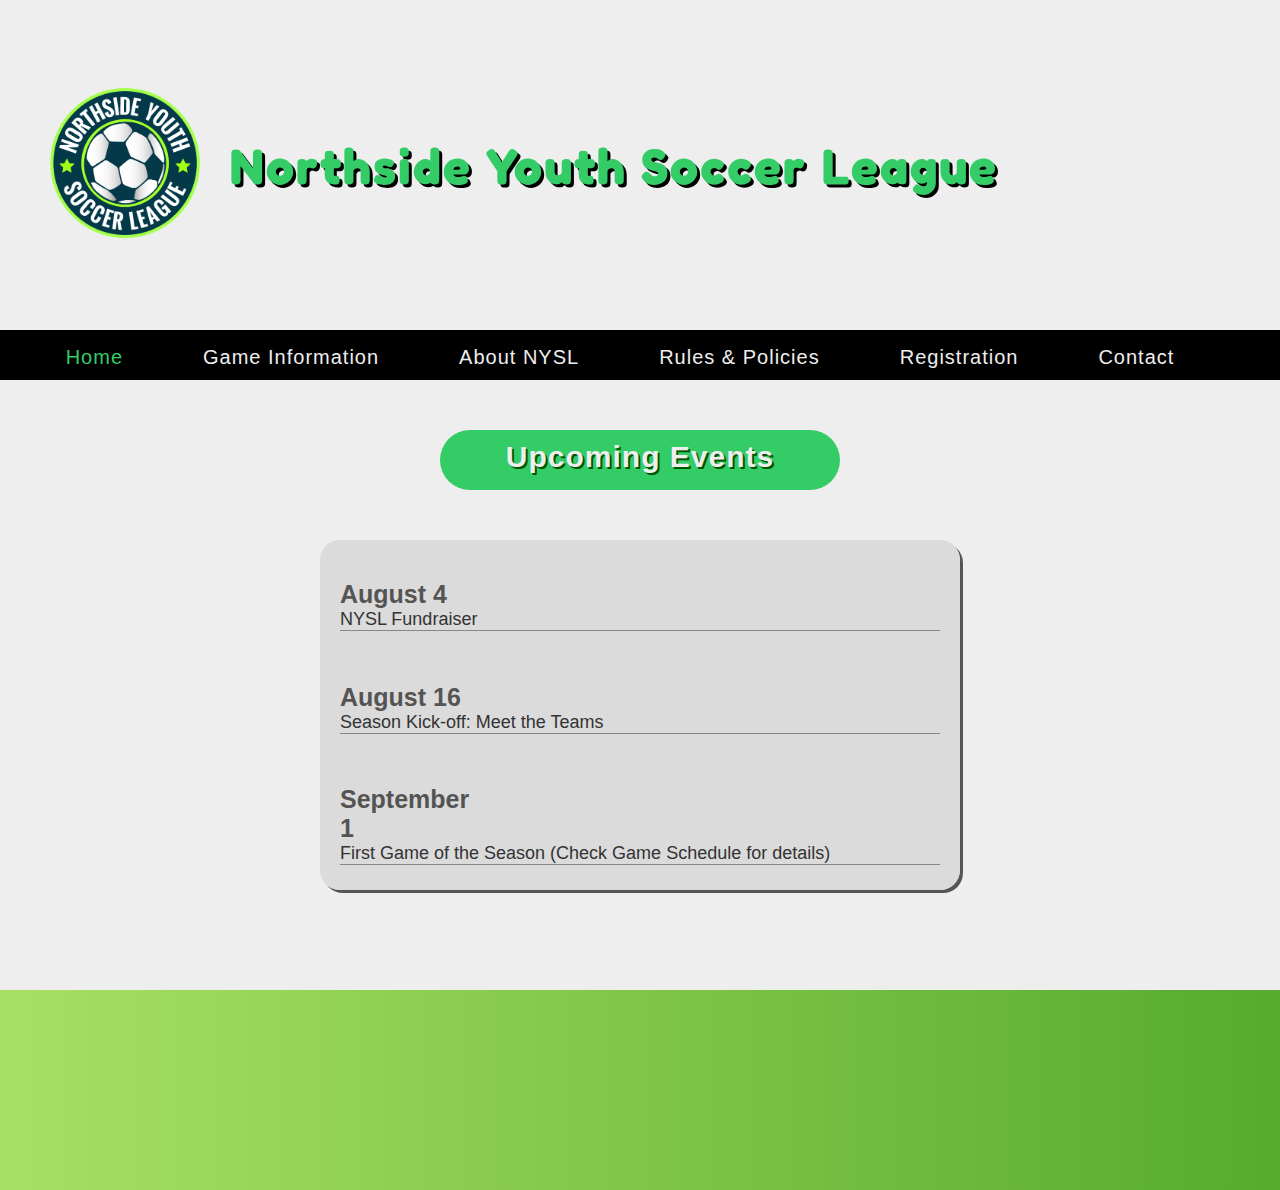
<file: html/index.html>
<!DOCTYPE html>
<html lang="en">

<head>
  <meta charset="utf-8">
  <title>Home - NYSL</title>
  <link href="https://fonts.googleapis.com/css?family=Fredoka+One" rel="stylesheet">
  <link rel="stylesheet" href="../css/nysl_3.css">
  <link rel="shortcut icon" href="../logos/favicon.ico" type="image/vnd.microsoft.icon">

</head>

<body>
  <header>
    <div class="logo">
      <img src="../logos/nysl_logo.png" alt="NYSL Logo">
    </div>
    <div class="main-title">
      <h1>Northside Youth Soccer League</h1>
    </div>
  </header>
  <div class="nav">
    <ul>
      <li><a href="#" class="current-page">Home</a></li>
      <li><a href="game_info.html" class="list">Game Information</a></li>
      <li><a href="about.html" class="list">About NYSL</a></li>
      <li><a href="rules.html" class="list">Rules &amp; Policies</a></li>
      <li><a href="registration.html" class="list">Registration</a></li>
      <li><a href="contact.html" class="list">Contact</a></li>

    </ul>
  </div>
  <div class="main">
    <div class="background"></div>
    <div class="h2label"><h2>Upcoming Events</h2></div>
    <div class="events">
      <section>
        <h4 class="aug4">August 4</h4>
        <p>NYSL Fundraiser</p>
      </section>
      <section>
        <h4>August 16</h4>
        <p>Season Kick-off: Meet the Teams</p>
      </section>
      <section>
        <h4>September 1</h4>
        <p>First Game of the Season (Check Game Schedule for details)</p>
      </section>
    </div>

  </div>
  <footer></footer>
</body>

</html>
</file>
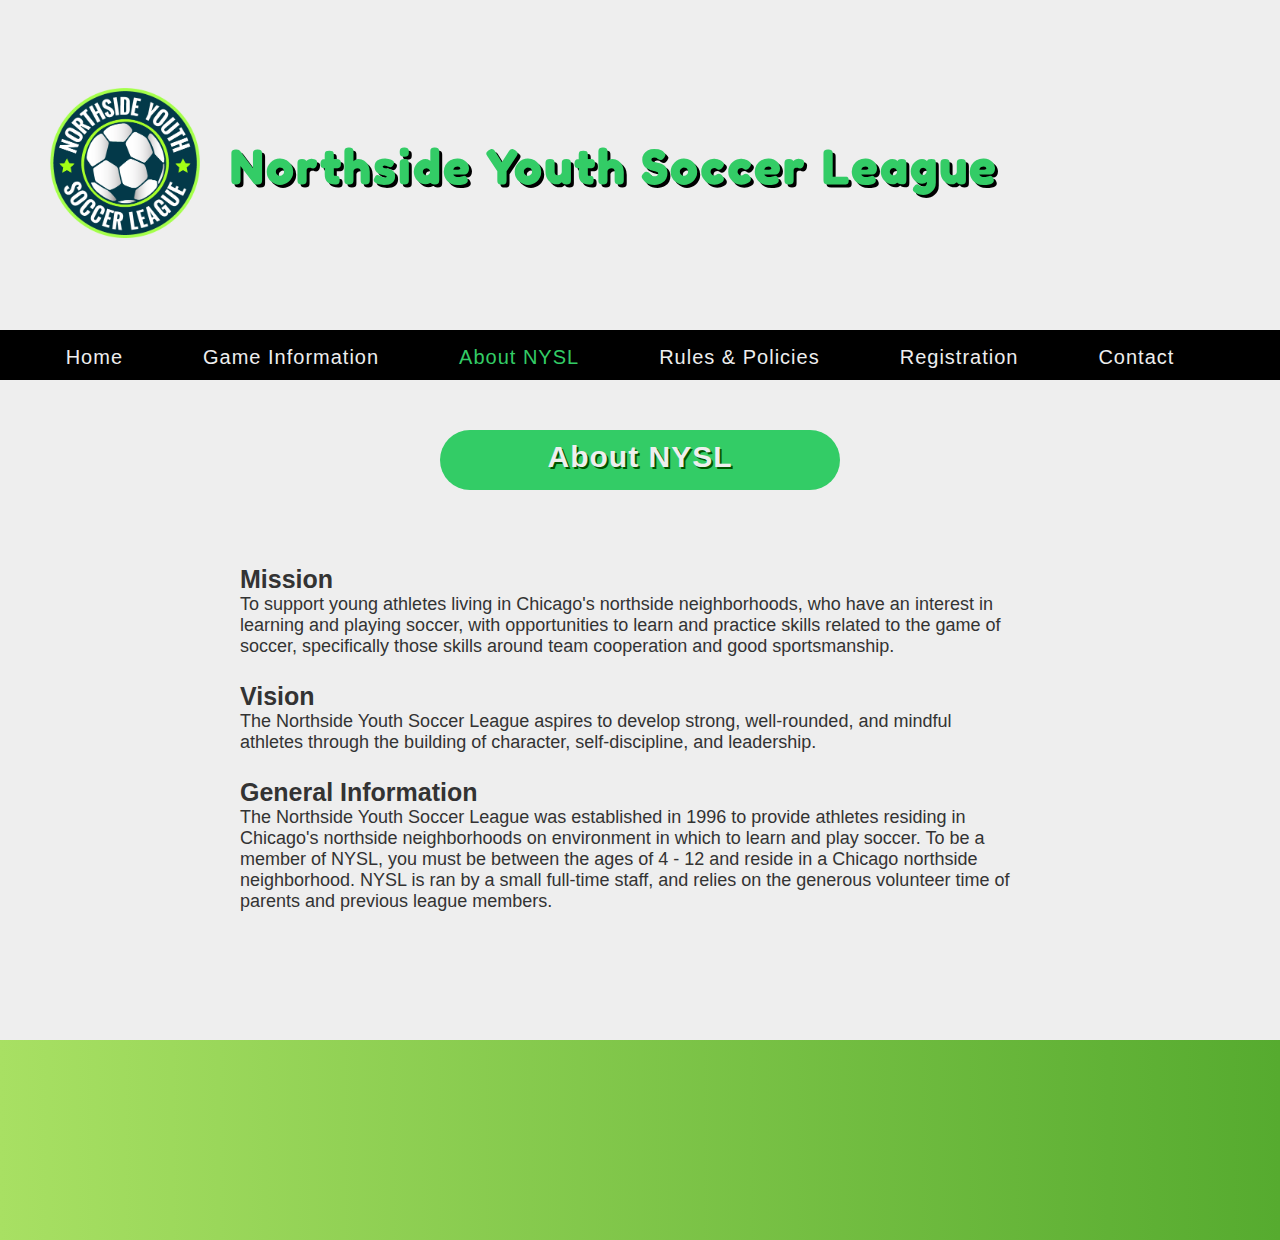
<file: html/about.html>
<!DOCTYPE html>
<html lang="en">
  <head>
    <meta charset="utf-8">
    <title>About NYSL</title>
    <link href="https://fonts.googleapis.com/css?family=Fredoka+One" rel="stylesheet">
    <link rel="stylesheet" href="../css/nysl_3.css">
    <link rel="shortcut icon" href="../logos/favicon.ico" type="image/vnd.microsoft.icon">
  </head>
  <body>
    <header>
      <div class="logo">
        <a href="index.html"><img src="../logos/nysl_logo.png" alt="NYSL Logo"></a>
      </div>
      <div class="main-title">
        <h1>Northside Youth Soccer League</h1>
      </div>
    </header>
    <div class="nav">
      <ul>
        <li><a href="index.html" class="list">Home</a></li>
        <li><a href="game_info.html" class="list">Game Information</a></li>
        <li><a href="#" class="current-page">About NYSL</a></li>
        <li><a href="rules.html" class="list">Rules &amp; Policies</a></li>
        <li><a href="registration.html" class="list">Registration</a></li>
        <li><a href="contact.html" class="list">Contact</a></li>
      </ul>
    </div>
    <div class="main">
      <div class="h2label"><h2>About NYSL</h2></div>
    <div class="mission">

      <h3>Mission</h3>
      <p>To support young athletes living in Chicago's northside neighborhoods, who have an interest in <br>
        learning and playing soccer, with opportunities to learn and practice skills related to the game of <br>
        soccer, specifically those skills around team cooperation and good sportsmanship.</p>

      <h3>Vision</h3>
        <p>The Northside Youth Soccer League aspires to develop strong, well-rounded, and mindful<br>
        athletes through the building of character, self-discipline, and leadership.</p>
      <h3>General Information</h3>
        <p>The Northside Youth Soccer League was established in 1996 to provide athletes residing in <br>
        Chicago's northside neighborhoods on environment in which to learn and play soccer. To be a <br>
        member of NYSL, you must be between the ages of 4 - 12 and reside in a Chicago northside <br>
        neighborhood. NYSL is ran by a small full-time staff, and relies on the generous volunteer time of <br>
        parents and previous league members.</p>
    </div>
  </div>
  <footer></footer>
  </body>
</html>
</file>
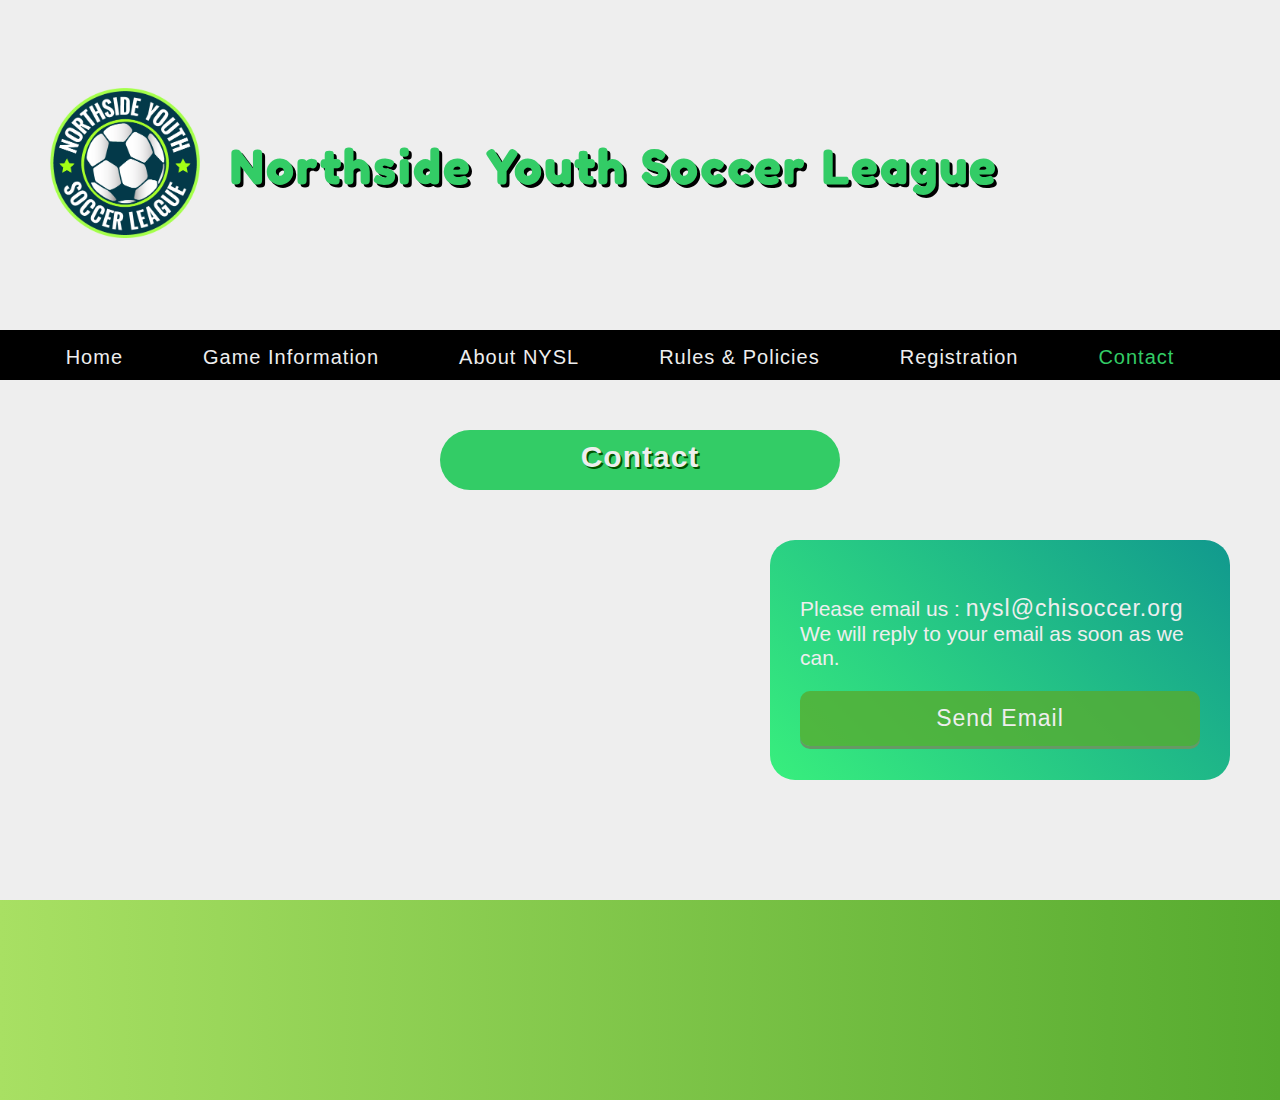
<file: html/contact.html>
<!DOCTYPE html>
<html lang="en">

<head>
  <meta charset="utf-8">
  <title>Contact - copy</title>
  <link href="https://fonts.googleapis.com/css?family=Fredoka+One" rel="stylesheet">
  <link rel="stylesheet" href="../css/nysl_3.css">
  <link rel="shortcut icon" href="../logos/favicon.ico" type="image/vnd.microsoft.icon">
</head>

<body>
  <header>
    <div class="logo">
      <a href="index.html"><img src="../logos/nysl_logo.png" alt="NYSL Logo"></a>
    </div>
    <div class="main-title">
      <h1>Northside Youth Soccer League</h1>
    </div>
  </header>
  <div class="nav">
    <ul>
      <li><a href="index.html" class="list">Home</a></li>
      <li><a href="game_info.html" class="list">Game Information</a></li>
      <li><a href="about.html" class="list">About NYSL</a></li>
      <li><a href="rules.html" class="list">Rules &amp; Policies</a></li>
      <li><a href="registration.html" class="list">Registration</a></li>
      <li><a href="#" class="current-page">Contact</a></li>
    </ul>
  </div>

  <div class="main">
    <div class="mail">
    </div>
    <div class="h2label"><h2>Contact</h2></div>
    <div class="contact">
      <p>Please email us &#58;&nbsp;<a href="mailto:nysl@chisoccer.org">nysl@chisoccer.org</a><br>
      We will reply to your email as soon as we can.</p>
      <div class="send-button"><a href="mailto:nysl@chisoccer.org">Send Email</a></div>
    </div>
  </div>
  <footer></footer>
</body>

</html>
</file>
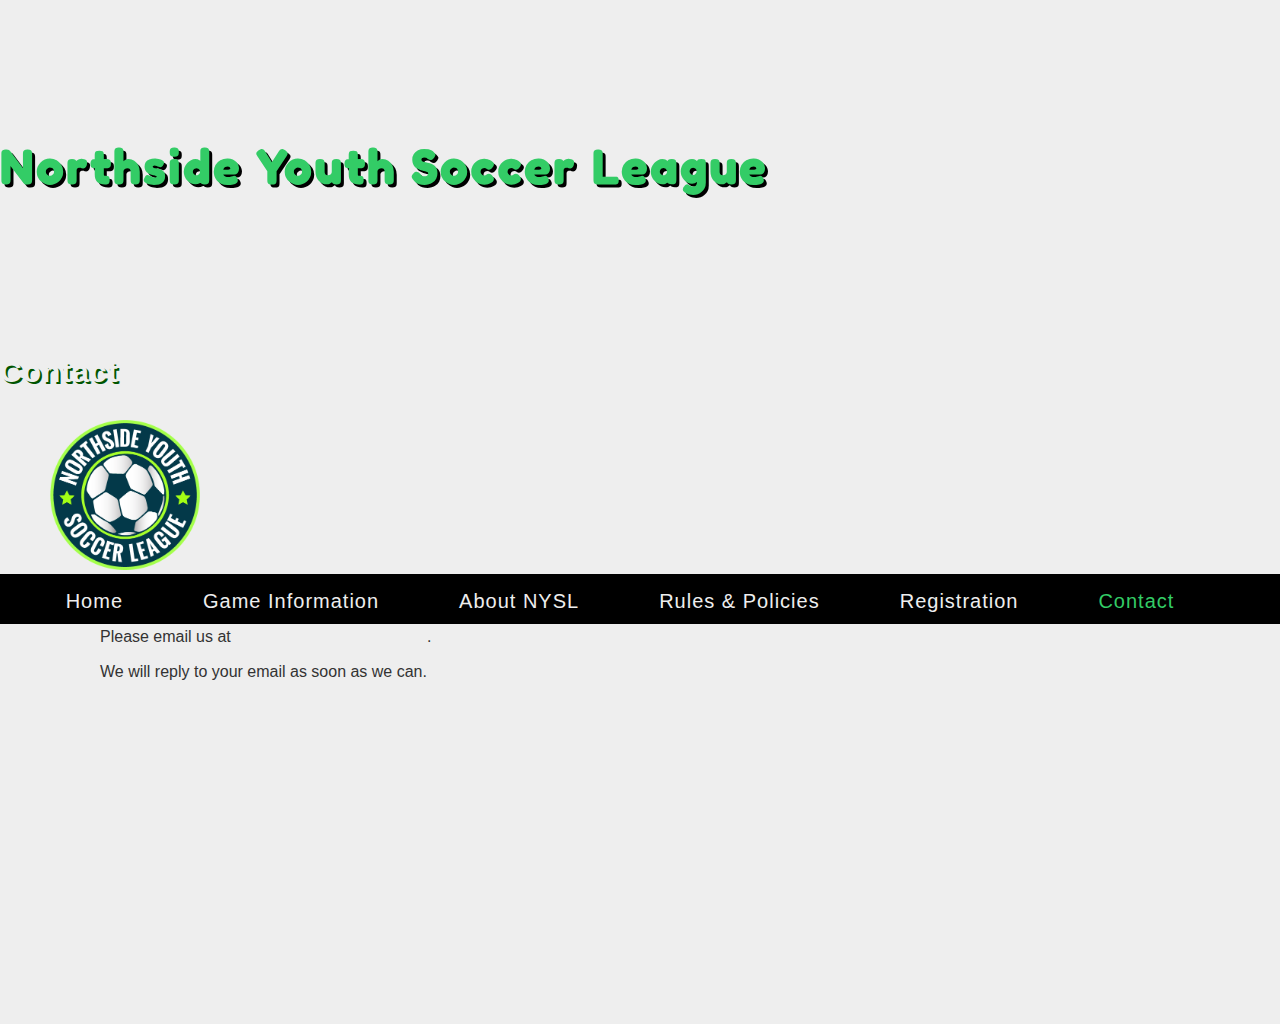
<file: html/contact2.html>
<!DOCTYPE html>
<html lang="en">
  <head>
    <meta charset="utf-8">
    <title>Contact - NYSL</title>
    <link href="https://fonts.googleapis.com/css?family=Fredoka+One" rel="stylesheet">
    <link rel="stylesheet" href="../css/nysl_3.css">
  </head>
  <body>
    <header>
      <h1>Northside Youth Soccer League</h1>
    </header>
    <h2>Contact</h2>
    <div class="logo">
      <img src="../logos/nysl_logo.png" alt="NYSL Logo">
    </div>
      <div class="nav">
        <ul>
          <li><a href="index.html" class="list">Home</a></li>
          <li><a href="rules.html" class="list">Game Information</a></li>
          <li><a href="about.html" class="list">About NYSL</a></li>
          <li><a href="rules.html" class="list">Rules &amp; Policies</a></li>
          <li><a href="registration.html" class="list">Registration</a></li>
          <li><a href="#"class="current-page" >Contact</a></li>

        </ul>
      </div>
    <div class="container">
      <p>Please email us at <a href="mailto:nysl@chisoccer.org">nysl@chisoccer.org</a>.</p>
      <p>We will reply to your email as soon as we can.</p>
    </div>
  </body>
</html>
</file>
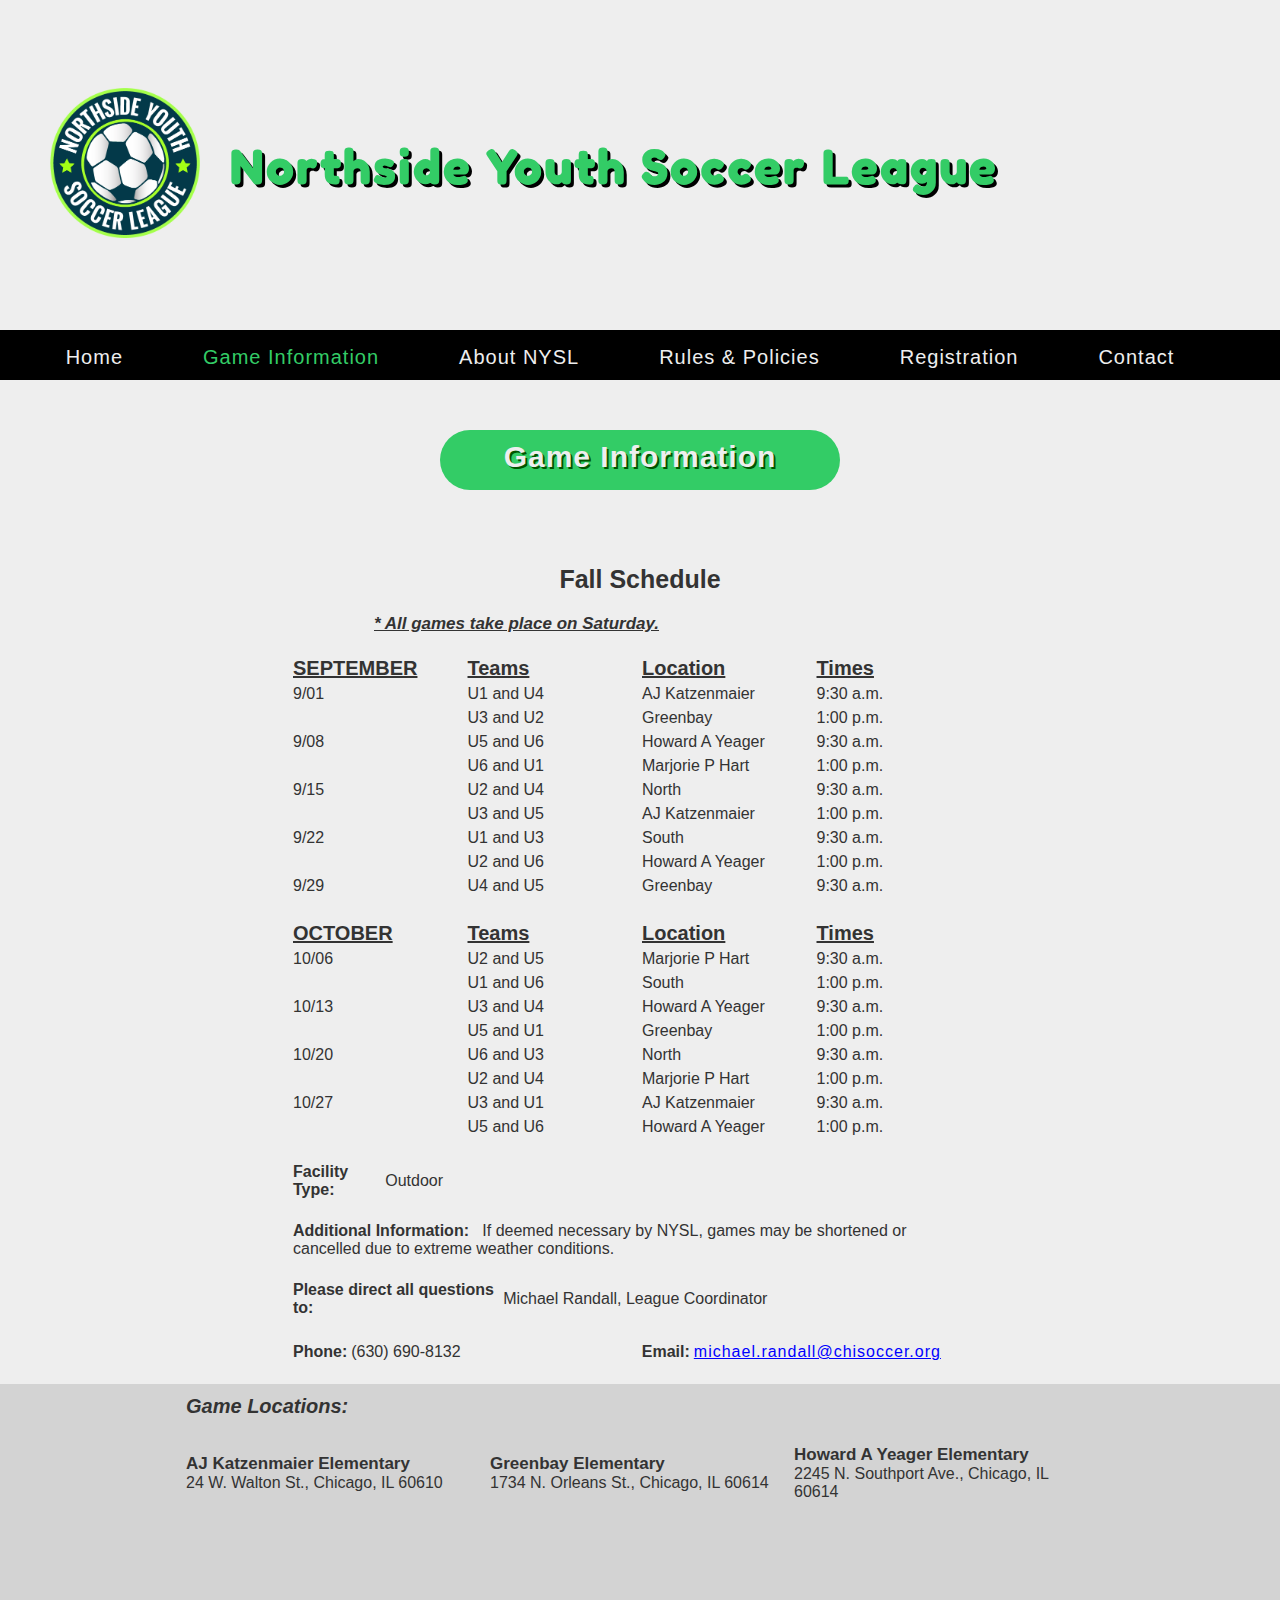
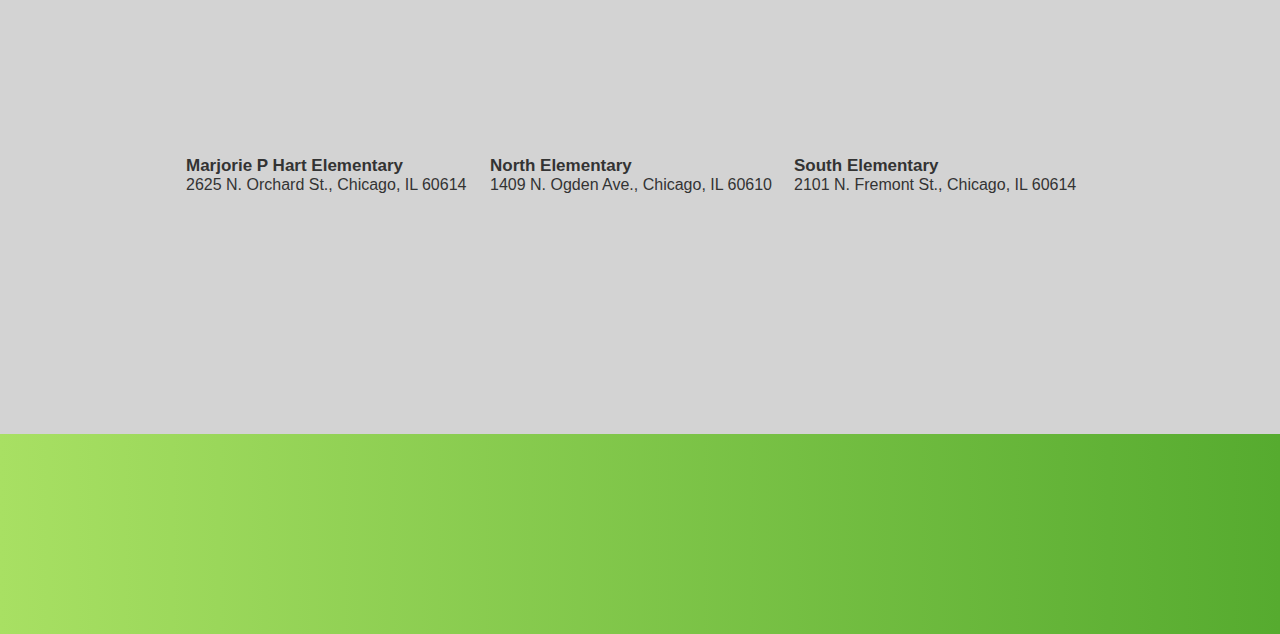
<file: html/game_info.html>
<!DOCTYPE html>
<html lang="en">

<head>
  <meta charset="utf-8">
  <title>Game Information</title>
  <link href="https://fonts.googleapis.com/css?family=Fredoka+One" rel="stylesheet">
  <link rel="stylesheet" href="../css/nysl_3.css">
  <link rel="shortcut icon" href="../logos/favicon.ico" type="image/vnd.microsoft.icon">

</head>

<body>
  <header>
    <div class="logo">
      <a href="index.html"><img src="../logos/nysl_logo.png" alt="NYSL Logo"></a>
    </div>
    <div class="main-title">
      <h1>Northside Youth Soccer League</h1>
    </div>
  </header>
  <div class="nav">
    <ul>
      <li><a href="index.html" class="list">Home</a></li>
      <li><a href="#" class="current-page">Game Information</a></li>
      <li><a href="about.html" class="list">About NYSL</a></li>
      <li><a href="rules.html" class="list">Rules &amp; Policies</a></li>
      <li><a href="registration.html" class="list">Registration</a></li>
      <li><a href="contact.html" class="list">Contact</a></li>

    </ul>
  </div>
  <div class="main">
  <div class="h2label"><h2>Game Information</h2></div>
  <div class="info-container">
    <div class="info title">
      <h3 class="rule1">Fall Schedule</h3>
      <h6>&#42; All games take place on Saturday.</h6>
    </div>
    <table class="dates sep">
      <tr>
        <th>SEPTEMBER</th>
        <th>Teams</th>
        <th>Location</th>
        <th>Times</th>
      </tr>
      <tr>
        <td>9&#47;01</td>
        <td>U1 and U4</td>
        <td>AJ Katzenmaier</td>
        <td>9&#58;30 a.m.</td>
      </tr>
      <tr>
        <td></td>
        <td>U3 and U2</td>
        <td>Greenbay</td>
        <td>1&#58;00 p.m.</td>
      </tr>
      <tr>
        <td>9&#47;08</td>
        <td>U5 and U6</td>
        <td>Howard A Yeager</td>
        <td>9&#58;30 a.m.</td>
      </tr>
      <tr>
        <td></td>
        <td>U6 and U1</td>
        <td>Marjorie P Hart</td>
        <td>1&#58;00 p.m.</td>
      </tr>
      <tr>
        <td>9&#47;15</td>
        <td>U2 and U4</td>
        <td>North</td>
        <td>9&#58;30 a.m.</td>
      </tr>
      <tr>
        <td></td>
        <td>U3 and U5</td>
        <td>AJ Katzenmaier</td>
        <td>1&#58;00 p.m.</td>
      </tr>
      <tr>
        <td>9&#47;22</td>
        <td>U1 and U3</td>
        <td>South</td>
        <td>9&#58;30 a.m.</td>
      </tr>
      <tr>
        <td></td>
        <td>U2 and U6</td>
        <td>Howard A Yeager</td>
        <td>1&#58;00 p.m.</td>
      </tr>
      <tr>
        <td>9&#47;29</td>
        <td>U4 and U5</td>
        <td>Greenbay</td>
        <td>9&#58;30 a.m.</td>
      </tr>
    </table>
    <table class="dates oct">
      <tr>
        <th>OCTOBER</th>
        <th>Teams</th>
        <th>Location</th>
        <th>Times</th>
      </tr>
      <tr>
        <td>10&#47;06</td>
        <td>U2 and U5</td>
        <td>Marjorie P Hart</td>
        <td>9&#58;30 a.m.</td>
      </tr>
      <tr>
        <td></td>
        <td>U1 and U6</td>
        <td>South</td>
        <td>1&#58;00 p.m.</td>
      </tr>
      <tr>
        <td>10&#47;13</td>
        <td>U3 and U4</td>
        <td>Howard A Yeager</td>
        <td>9&#58;30 a.m.</td>
      </tr>
      <tr>
        <td></td>
        <td>U5 and U1</td>
        <td>Greenbay</td>
        <td>1&#58;00 p.m.</td>
      </tr>
      <tr>
        <td>10&#47;20</td>
        <td>U6 and U3</td>
        <td>North</td>
        <td>9&#58;30 a.m.</td>
      </tr>
      <tr>
        <td></td>
        <td>U2 and U4</td>
        <td>Marjorie P Hart</td>
        <td>1&#58;00 p.m.</td>
      </tr>
      <tr>
        <td>10&#47;27</td>
        <td>U3 and U1</td>
        <td>AJ Katzenmaier</td>
        <td>9&#58;30 a.m.</td>
      </tr>
      <tr>
        <td></td>
        <td>U5 and U6</td>
        <td>Howard A Yeager</td>
        <td>1&#58;00 p.m.</td>
      </tr>
    </table>
    <table class="facility sub">
      <tr>
        <th>Facility Type&#58;</th>
        <td>Outdoor</td>
      </tr>
    </table>
    <p class="additional sub"><span class="strong">Additional Information&#58;</span> &nbsp; If deemed necessary by NYSL, games may be shortened or<br>
     cancelled due to extreme weather conditions.</p>
    <table class="person sub">
      <tr>
        <th>Please direct all questions to&#58;</th>
        <td>Michael Randall, League Coordinator</td>
      </tr>
    </table>
    <table class="numbers sub">
      <tr>
        <th>Phone&#58;</th>
        <td>&#40;630&#41; 690&#45;8132</td>
        <th>Email&#58;</th>
        <td><a href="mailto:michael.randall@chisoccer.org">michael.randall@chisoccer.org</a></td>
      </tr>
    </table>
    <table class="locations sub">
      <tr>
        <th>Game Locations&#58;</th>
        <th></th>
        <th></th>
      </tr>
      <tr>
        <td><h4 class="questions">AJ Katzenmaier Elementary</h4>24 W. Walton St., Chicago, IL 60610<br>
        <iframe class="map" src="https://www.google.com/maps/embed?pb=!1m18!1m12!1m3!1d2969.65424611099!2d-87.63123908473152!3d41.90029237922035!2m3!1f0!2f0!3f0!3m2!1i1024!2i768!4f13.1!3m3!1m2!1s0x880fd34e07f6bac3%3A0x68a82e5d59952c86!2s24+W+Walton+St%2C+Chicago%2C+IL+60610%2C+USA!5e0!3m2!1sen!2snl!4v1551171191753" width="600" height="450" frameborder="0" style="border:0" allowfullscreen></iframe></td>
        <td><h4 class="questions">Greenbay Elementary</h4>1734 N. Orleans St., Chicago, IL 60614<br>
        <iframe class="map" src="https://www.google.com/maps/embed?pb=!1m18!1m12!1m3!1d1231.1382873205368!2d-87.63832828541639!3d41.9136571570865!2m3!1f0!2f0!3f0!3m2!1i1024!2i768!4f13.1!3m3!1m2!1s0x880fd34073f306a3%3A0x9e1726bbf8f23f0e!2s1734+N+Orleans+St%2C+Chicago%2C+IL+60614%2C+USA!5e0!3m2!1sen!2snl!4v1551172139922" width="600" height="450" frameborder="0" style="border:0" allowfullscreen></iframe>
        </td>
        <td><h4 class="questions">Howard A Yeager Elementary</h4>2245 N. Southport Ave., Chicago, IL 60614<br>
        <iframe class="map" src="https://www.google.com/maps/embed?pb=!1m18!1m12!1m3!1d2968.585683085615!2d-87.66511458473073!3d41.923264579218724!2m3!1f0!2f0!3f0!3m2!1i1024!2i768!4f13.1!3m3!1m2!1s0x880fd2e37f9b8d2d%3A0x62ad8b907dd755d6!2s2245+N+Southport+Ave%2C+Chicago%2C+IL+60614%2C+USA!5e0!3m2!1sen!2snl!4v1551172023367" width="600" height="450" frameborder="0" style="border:0" allowfullscreen></iframe></td>

      </tr>
      <tr>
        <td><h4 class="questions">Marjorie P Hart Elementary</h4>2625 N. Orchard St., Chicago, IL 60614<br>
          <iframe class="map" src="https://www.google.com/maps/embed?pb=!1m18!1m12!1m3!1d2013.3961349705853!2d-87.64862834915364!3d41.929671412774056!2m3!1f0!2f0!3f0!3m2!1i1024!2i768!4f13.1!3m3!1m2!1s0x880fd30f2630e551%3A0x3e719e44a5cef714!2s2625+N+Orchard+St%2C+Chicago%2C+IL+60614%2C+USA!5e0!3m2!1sen!2snl!4v1551172225310" width="600" height="450" frameborder="0" style="border:0" allowfullscreen></iframe>
        </td>
        <td><h4 class="questions">North Elementary</h4>1409 N. Ogden Ave., Chicago, IL 60610<br>
        <iframe class="map" src="https://www.google.com/maps/embed?pb=!1m18!1m12!1m3!1d2969.336488231587!2d-87.64835588473127!3d41.90712467921987!2m3!1f0!2f0!3f0!3m2!1i1024!2i768!4f13.1!3m3!1m2!1s0x880fd33af13a8945%3A0xb6ad1ec2b6f379ba!2s1409+N+Ogden+Ave%2C+Chicago%2C+IL+60610%2C+USA!5e0!3m2!1sen!2snl!4v1551172402185" width="600" height="450" frameborder="0" style="border:0" allowfullscreen></iframe></td>

        <td><h4 class="questions">South Elementary</h4>2101 N. Fremont St., Chicago, IL 60614<br>
        <iframe class="map" src="https://www.google.com/maps/embed?pb=!1m18!1m12!1m3!1d2968.7479505250662!2d-87.65355538473086!3d41.91977677921892!2m3!1f0!2f0!3f0!3m2!1i1024!2i768!4f13.1!3m3!1m2!1s0x880fd3196fb41dc7%3A0x970be7f7d6336df5!2s2101+N+Fremont+St%2C+Chicago%2C+IL+60614%2C+USA!5e0!3m2!1sen!2snl!4v1551172449434" width="600" height="450" frameborder="0" style="border:0" allowfullscreen></iframe>
        </td>
      </tr>
    </table>


  </div>
</div>
<footer></footer>
</html>
</file>
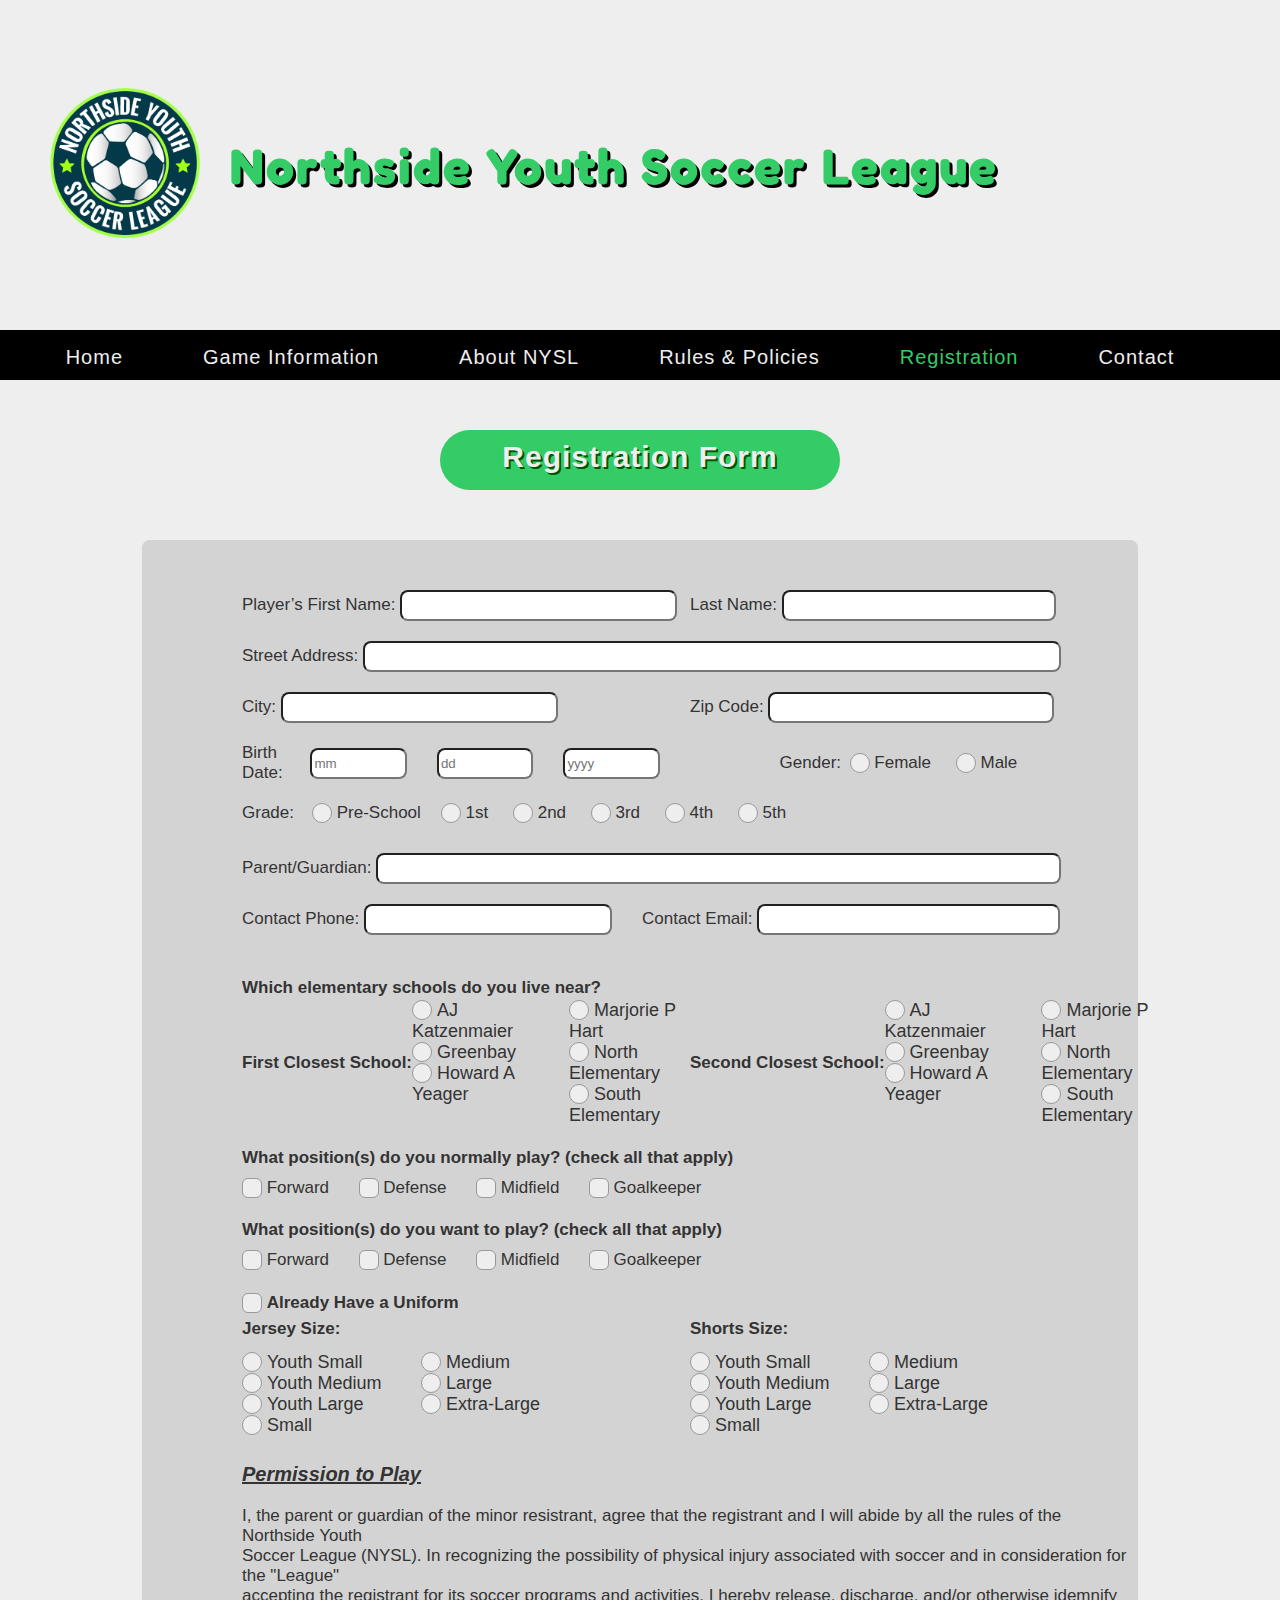
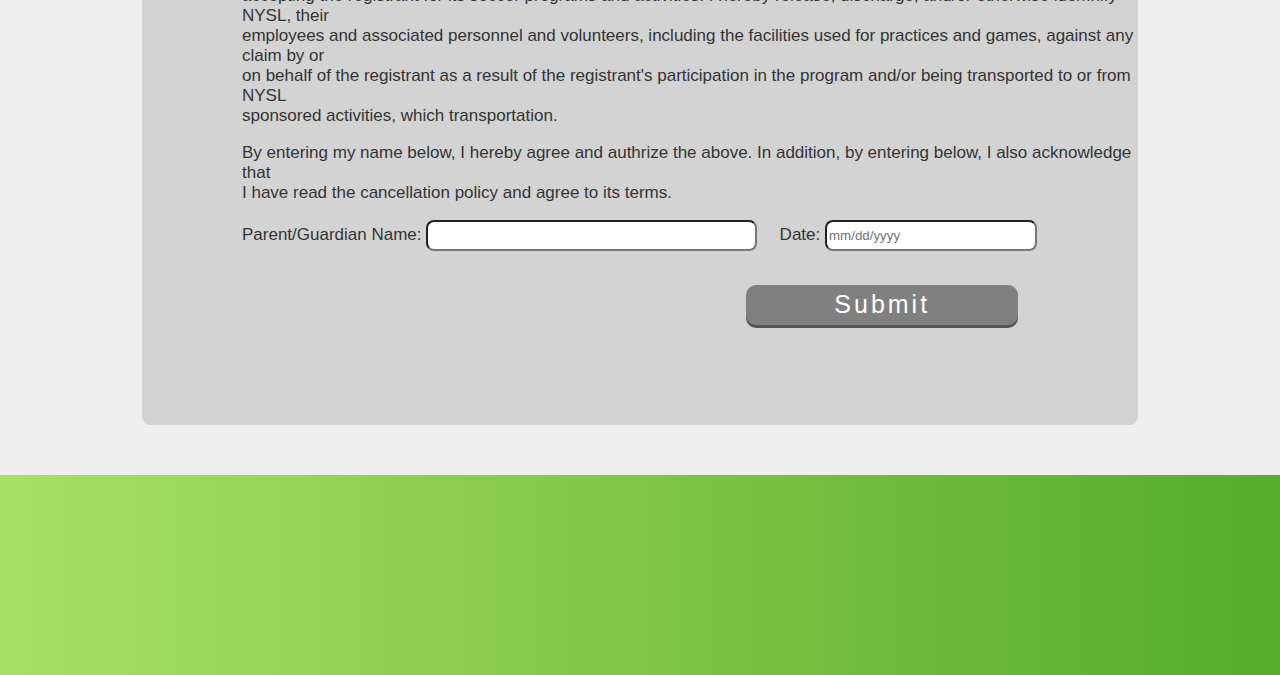
<file: html/registration.html>
<!DOCTYPE html>
<html lang="en">

<head>
  <meta charset="utf-8">
  <title>Registration Form</title>
  <link href="https://fonts.googleapis.com/css?family=Fredoka+One" rel="stylesheet">
  <link rel="stylesheet" href="../css/nysl_3.css">
  <link rel="shortcut icon" href="../logos/favicon.ico" type="image/vnd.microsoft.icon">
</head>

<body>
  <header>
    <div class="logo">
      <a href="index.html"><img src="../logos/nysl_logo.png" alt="NYSL Logo"></a>
    </div>
    <div class="main-title">
      <h1>Northside Youth Soccer League</h1>
    </div>
  </header>
  <div class="nav">
    <ul>
      <li><a href="index.html" class="list">Home</a></li>
      <li><a href="game_info.html" class="list">Game Information</a></li>
      <li><a href="about.html" class="list">About NYSL</a></li>
      <li><a href="rules.html" class="list">Rules &amp; Policies</a></li>
      <li><a href="#" class="current-page">Registration</a></li>
      <li><a href="contact.html" class="list">Contact</a></li>
    </ul>
  </div>
  <div class="main">
    <div class="h2label"><h2>Registration Form</h2></div>
    <form action="show_data.html" method="GET">

    <div class="flex-container">
      <div class="firstName">
        <label>
          Player’s First Name&#58;&nbsp;<input class="text" type="text" name="Firstname" value="">
        </label>
      </div>
      <div class="lastName">
        <label>
          Last Name&#58;&nbsp;<input class="text " type="text" name="Lastname" value="">
        </label>
      </div>
    </div>


    <div class="padding-bottom">
      <label>
        Street Address&#58;&nbsp;<input class="text street" type="text" name="Address" value="">
      </label>
    </div>
    <div class="flex-container">
      <div class="city">
        <label>City&#58;
          <input class="text" type="text" name="City" value="">
        </label>
      </div>
      <div class="zip">
        <label>
          Zip Code&#58;&nbsp;<input class="text box" type="text" name="Zipcode" value="">
        </label>
      </div>
    </div>
    <div class="flex-container">
      <div class="bd"><label>
          Birth Date&#58; </label>
          <div><input class="text" type="tel" name="Birthmonth" value="" maxlength="2" placeholder="mm"></div>
          <div><input class="text" type="tel" name="Birthdate" value="" maxlength="2" placeholder="dd"></div>
          <div><input class="text" type="tel" name="Birthyear" value="" maxlength="4" placeholder="yyyy"></div>
      </div>
      <div class="gender">
          <span>Gender&#58;</span>
        <label><input type="radio" name="Gender" value="Female" class="radio-b"><span class="radio-parts">&nbsp;Female&nbsp;</span></label>
        <label><input type="radio" name="Gender" value="Male" class="radio-b"><span class="radio-parts">&nbsp;Male&nbsp;</span></label>
      </div>
    </div>
    <div class="grade padding-bottom">
        <span>Grade&#58;</span>
      <label><input type="radio" name="Grade" value="Pre-School" class="radio-b"><span class="radio-parts">&nbsp;Pre-School</span></label>
      <label><input type="radio" name="Grade" value="1st" class="radio-b"><span class="radio-parts">&nbsp;1st&nbsp;</span></label>
      <label><input type="radio" name="Grade" value="2nd" class="radio-b"><span class="radio-parts">&nbsp;2nd&nbsp;</span></label>
      <label><input type="radio" name="Grade" value="3rd" class="radio-b"><span class="radio-parts">&nbsp;3rd&nbsp;</span></label>
      <label><input type="radio" name="Grade" value="4th" class="radio-b"><span class="radio-parts">&nbsp;4th&nbsp;</span></label>
      <label><input type="radio" name="Grade" value="5th" class="radio-b"><span class="radio-parts">&nbsp;5th&nbsp;</span></label>
    </div>
    <div class="padding-bottom">
      <label>
        Parent&#47;Guardian&#58;
        <input class="parent" type="text" name="Guardian" value="">
      </label>
    </div>
    <div class="flex-container">
      <label class="phone">
        Contact Phone&#58;
        <input class="text" type="text" name="Phone" value="">
      </label>
      <label class="email box">
        Contact Email&#58;
        <input class="text" type="text" name="Email" value="">
      </label>
    </div>
    <h4 class="questions">Which elementary schools do you live near?</h4>
    <div class="flex-container thick">

      <div class="flex-container radio">
        <h4 class="question1">First Closest School&#58;</h4>
        <div class="flex-container btn">
          <div>
            <div><label><input type="radio" name="School1" value="AJ Katzenmaier" class="radio-b"><span class="radio-parts">&nbsp;AJ Katzenmaier</span></label></div>
            <div><label><input type="radio" name="School1" value="Greenbay" class="radio-b"><span class="radio-parts">&nbsp;Greenbay</span></label></div>
            <div><label><input type="radio" name="School1" value="Howard A Yeager" class="radio-b"><span class="radio-parts">&nbsp;Howard A Yeager</span></label></div>
          </div>
          <div>
            <div><label><input type="radio" name="School1" value="Marjorie P Hart" class="radio-b"><span class="radio-parts">&nbsp;Marjorie P Hart</span></label></div>
            <div><label><input type="radio" name="School1" value="North Elementary" class="radio-b"><span class="radio-parts">&nbsp;North Elementary</span></label></div>
            <div><label><input type="radio" name="School1" value="South Elementary" class="radio-b"><span class="radio-parts">&nbsp;South Elementary</span></label></div>
          </div>
        </div>
      </div>
      <div class="flex-container radio">
        <h4 class="question1">Second Closest School&#58;</h4>
        <div class="flex-container btn">
          <div>
            <div><label><input type="radio" name="School2" value="AJ Katzenmaier" class="radio-b"><span class="radio-parts">&nbsp;AJ Katzenmaier</span></label></div>
            <div><label><input type="radio" name="School2" value="Greenbay" class="radio-b"><span class="radio-parts">&nbsp;Greenbay</span></label></div>
            <div><label><input type="radio" name="School2" value="Howard A Yeager" class="radio-b"><span class="radio-parts">&nbsp;Howard A Yeager</span></label></div>
          </div>
          <div>
            <div><label><input type="radio" name="School2" value="Marjorie P Hart" class="radio-b"><span class="radio-parts">&nbsp;Marjorie P Hart</span></label></div>

            <div><label><input type="radio" name="School2" value="North Elementary" class="radio-b"><span class="radio-parts">&nbsp;North Elementary</span></label></div>

            <div><label><input type="radio" name="School2" value="South Elementary" class="radio-b"><span class="radio-parts">&nbsp;South Elementary</span></label></div>
          </div>
        </div>
      </div>
    </div>

    <div class="checkbox">
      <h4 class="questions margin0">What position&#40;s&#41; do you normally play? &#40;check all that apply&#41;</h4>
      <label><input type="checkbox" name="Position1" value="Forward" class="check-b"><span class="checkparts">&nbsp;Forward&nbsp;</span></label>
      <label><input type="checkbox" name="Position1" value="Defense" class="check-b"><span class="checkparts">&nbsp;Defense&nbsp;</span></label>
      <label><input type="checkbox" name="Position1" value="Midfield" class="check-b"><span class="checkparts">&nbsp;Midfield&nbsp;</span></label>
      <label><input type="checkbox" name="Position1" value="Goalkeeper" class="check-b"><span class="checkparts">&nbsp;Goalkeeper&nbsp;</span></label>
    </div>
    <div class="checkbox">
      <h4 class="questions">What position&#40;s&#41; do you want to play? &#40;check all that apply&#41;</h4>
      <label><input type="checkbox" name="Position2" value="Forward" class="check-b"><span class="checkparts">&nbsp;Forward&nbsp;</span></label>
      <label><input type="checkbox" name="Position2" value="Defense" class="check-b"><span class="checkparts">&nbsp;Defense&nbsp;</span></label>
      <label><input type="checkbox" name="Position2" value="Midfield" class="check-b"><span class="checkparts">&nbsp;Midfield&nbsp;</span></label>
      <label><input type="checkbox" name="Position2" value="Goalkeeper" class="check-b"><span class="checkparts">&nbsp;Goalkeeper&nbsp;</span></label>
    </div>
    <h4 class="questions">
      <label><input type="checkbox" name="Uniform" value="Already Have a Uniform" class="check-b"><span class="checkparts">&nbsp;Already Have a Uniform</span></label>
    </h4>
    <div class="flex-container thick">

      <div class="flex-container radio">
        <h4 class="question1">Jersey Size&#58;</h4>
        <div class="flex-container btn">
          <div>
            <div><label><input type="radio" name="Jersey" value="Youth Small" class="radio-b"><span class="radio-parts">&nbsp;Youth Small</span></label></div>
            <div><label><input type="radio" name="Jersey" value="Youth Medium" class="radio-b"><span class="radio-parts">&nbsp;Youth Medium</span></label></div>
            <div><label><input type="radio" name="Jersey" value="Youth Large" class="radio-b"><span class="radio-parts">&nbsp;Youth Large</span></label></div>
            <div><label><input type="radio" name="Jersey" value="Small" class="radio-b"><span class="radio-parts">&nbsp;Small</span></label></div>
          </div>
          <div>
            <div><label><input type="radio" name="Jersey" value="Medium" class="radio-b"><span class="radio-parts">&nbsp;Medium</span></label></div>
            <div><label><input type="radio" name="Jersey" value="Large" class="radio-b"><span class="radio-parts">&nbsp;Large</span></label></div>
            <div><label><input type="radio" name="Jersey" value="Extra-Large" class="radio-b"><span class="radio-parts">&nbsp;Extra-Large</span></label></div>
          </div>
        </div>
      </div>
      <div class="flex-container radio">
        <h4 class="question1">Shorts Size&#58;</h4>
        <div class="flex-container btn">
          <div>
            <div><label><input type="radio" name="Shorts" value="Youth Small" class="radio-b"><span class="radio-parts">&nbsp;Youth Small</span></label></div>
            <div><label><input type="radio" name="Shorts" value="Youth Medium" class="radio-b"><span class="radio-parts">&nbsp;Youth Medium</span></label></div>
            <div><label><input type="radio" name="Shorts" value="Youth Large" class="radio-b"><span class="radio-parts">&nbsp;Youth Large</span></label></div>
            <div><label><input type="radio" name="Shorts" value="Small" class="radio-b"><span class="radio-parts">&nbsp;Small</span></label></div>
          </div>
          <div>
            <div><label><input type="radio" name="Shorts" value="Medium" class="radio-b"><span class="radio-parts">&nbsp;Medium</span></label></div>
            <div><label><input type="radio" name="Shorts" value="Large" class="radio-b"><span class="radio-parts">&nbsp;Large</span></label></div>
            <div><label><input type="radio" name="Shorts" value="Extra-Large" class="radio-b"><span class="radio-parts">&nbsp;Extra-Large</span></label></div>
          </div>
        </div>
      </div>
    </div>
    <div class="permission">
      <h5 class="permissionToPlay">Permission to Play</h5>
      <p>I, the parent or guardian of the minor resistrant, agree that the registrant and I will abide by all the rules of the Northside Youth <br>
        Soccer League &#40;NYSL&#41;. In recognizing the possibility of physical injury associated with soccer and in consideration for the &#34;League&#34;<br>
        accepting the registrant for its soccer programs and activities. I hereby release, discharge, and&#47;or otherwise idemnify NYSL, their<br>
        employees and associated personnel and volunteers, including the facilities used for practices and games, against any claim by or<br>
        on behalf of the registrant as a result of the registrant&#39;s participation in the program and&#47;or being transported to or from NYSL<br>
        sponsored activities, which transportation.
      </p>
      <p>
        By entering my name below, I hereby agree and authrize the above. In addition, by entering below, I also acknowledge that <br>
        I have read the cancellation policy and agree to its terms.
      </p>
      <div class="flex-container">
        <div class="signature">Parent&#47;Guardian Name&#58;&nbsp;<input type="text" name="Signature" value=""></div>
        <div class="today">Date&#58;&nbsp;<input type="text" name="Date" value="" placeholder="mm/dd/yyyy"></div>
      </div>
    </div>



    <div class="submit"><button type="submit" name="Submit" value="Done">Submit</button></div>
  </form>
</div>
<footer></footer>
</body>

</html>
</file>
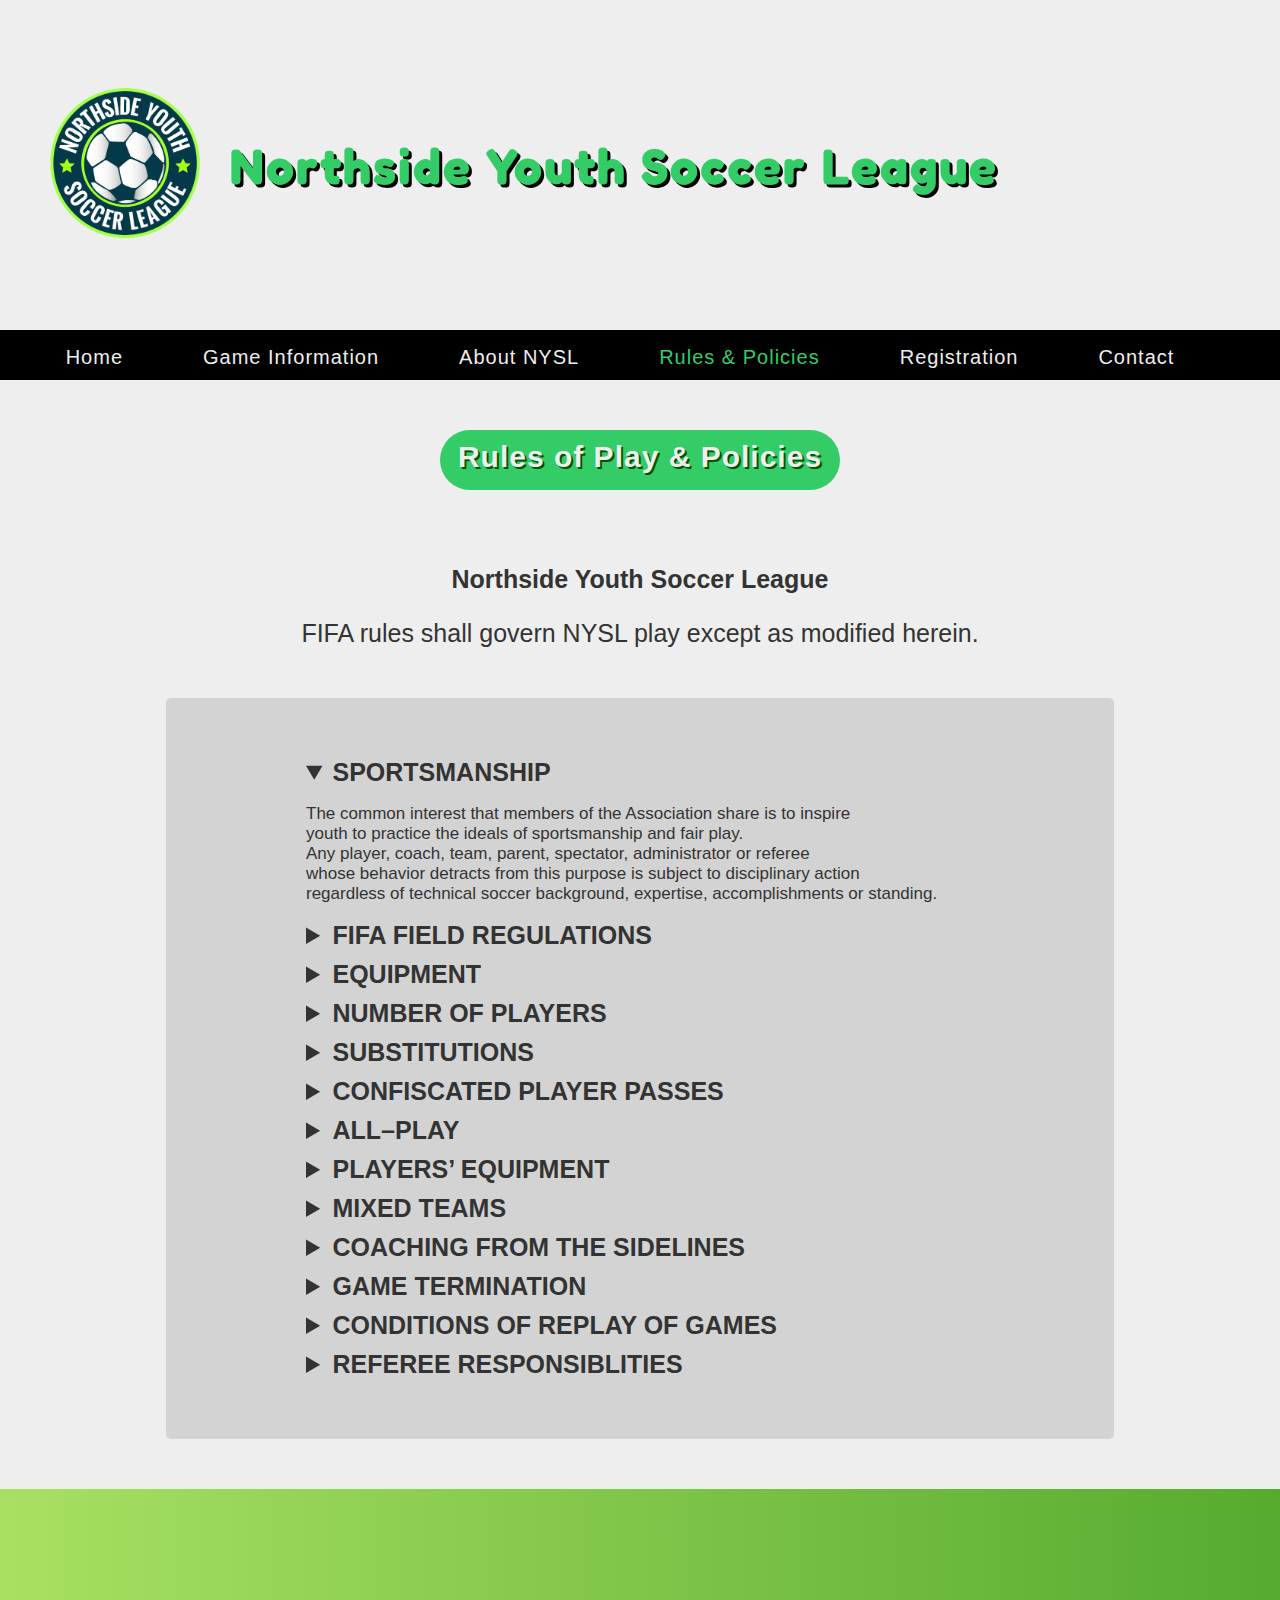
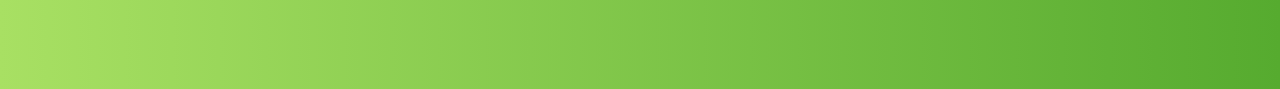
<file: html/rules.html>
<!DOCTYPE html>
<html lang="en">
  <head>
    <meta charset="utf-8">
    <title>Rules &amp; Policies</title>
    <link href="https://fonts.googleapis.com/css?family=Fredoka+One" rel="stylesheet">
    <link rel="stylesheet" href="../css/nysl_3.css">
    <link rel="shortcut icon" href="../logos/favicon.ico" type="image/vnd.microsoft.icon">
    <link rel="stylesheet" href="https://use.fontawesome.com/releases/v5.7.2/css/all.css" integrity="sha384-fnmOCqbTlWIlj8LyTjo7mOUStjsKC4pOpQbqyi7RrhN7udi9RwhKkMHpvLbHG9Sr" crossorigin="anonymous">

  </head>
  <body>
    <header>
      <div class="logo">
        <a href="index.html"><img src="../logos/nysl_logo.png" alt="NYSL Logo"></a>
      </div>
      <div class="main-title">
        <h1>Northside Youth Soccer League</h1>
      </div>
    </header>
    <div class="nav">
      <ul>
        <li><a href="index.html" class="list">Home</a></li>
        <li><a href="game_info.html" class="list">Game Information</a></li>
        <li><a href="about.html" class="list">About NYSL</a></li>
        <li><a href="#" class="current-page">Rules &amp; Policies</a></li>
        <li><a href="registration.html" class="list">Registration</a></li>
        <li><a href="contact.html" class="list">Contact</a></li>
      </ul>
    </div>
    <div class="main">
    <div class="h2label"><h2>Rules of Play &amp; Policies</h2></div>
    <div class="rule title">
      <h3 class="rule1">Northside Youth Soccer League</h3>
      <h3 class="rule2">FIFA rules shall govern NYSL play except as modified herein.</h3>
    </div>
    <div class="rule-container">

      <ul>
        <li class="nodots">
          <details open>
          <summary>SPORTSMANSHIP</summary>
          <p>The common interest that members of the Association share is to inspire<br>
          youth to practice the ideals of sportsmanship and fair play.<br>
          Any player, coach, team, parent, spectator, administrator or referee<br>
          whose behavior detracts from this purpose is subject to disciplinary action<br>
          regardless of technical soccer background, expertise, accomplishments or standing.</p>
          </details>
        </li>

        <li class="nodots">
          <details>


          <summary>FIFA FIELD REGULATIONS</summary>
          <ol>
            <li>
              <p><span class="strong">DIMENSIONS.</span><br>FIFA Law 1 provides for flexible external field dimensions<br>
                    within a given maximum and minimum width and length. <br>
                    These dimensions should be adhered to for all fields used by teams under 12 and older.</p>
            </li>
            <li>
              <p><span class="strong">COMPETITION FIELDS.</span><br>Fields used within the competition program must be a minimum of 100 x 60 yards.<br>
                     Leagues, districts or associations participating in the state competition program<br>
                     that are unable to provide a field that meets these minimum requirements must advise <br>
                     the State Competition Board which will assign its Fields Committee to inspect the field and <br>
                     recommend to the Board whether or not a waiver of the minimum dimensions should be granted. <br>
                     Teams from leagues, districts or associations that are unable to provide an acceptable field <br>
                     may be required to play all their games away.</p>
            </li>
            <li><p><span class="strong">FIELDS USED BY YOUNG AGE GROUPS.</span></p>
                <ol class="abc">
                        <li>U&ndash;6 play on a field approximately 20 &times; 40 yards with no penalty areas.<br>
                          Fields for older age groups should be progressively larger.</li>
                        <li>U&ndash;8 plays on a field 40&ndash;50 yards in length and 20&ndash;30 yards width.</li>
                        <li>U&ndash;10 play on a field 70&ndash;80 yards in length and 40&ndash;50 yards in width.</li>
                        <li>In addition,fields used by young age groups may have their internal<br>
                          dimensions and size of goal similarly modified.</li>
                </ol>
            </li>
            <li><p><span class="strong">TEAM BENCH AREAS.</span></p>
              <ol class="abc">
                <li><p>Recreation &amp; District Programs</p>
                  <ul>
                    <li><p>The decision for team&#47;spectator placement on the field will be made by<br>
                            the governing body of that team. A team’s bench area shall consist of that area<br>
                            at least one &#40;1&#41; yard away from the touchline and extending to <br>
                            twenty yards &#40;20&#41; both ways from the halfway line. <br>
                            In the event that field conditions require team benches to be on the same side of the field, <br>
                            a team’s bench area shall consist of that area two &#40;2&#41; yards away from the touchline<br>
                            and extending twenty yards one &#40;1&#41; way from the halfway line.</p>
                    </li>
                    <li><p>The home team has first choice as to where it wishes to locate its bench area. <br>
                        Coaches and substitutes are required to remain within their bench area during the game. <br>
                        Parents and spectators should occupy the same side of the field as the team they are supporting.</p>
                    </li>
                  </ul>
                </li>
                <li><p>State Competition League Only</p>
                      <ul>
                        <li>
                          <p>Except where it is determined by the referee to be impractical, team bench areas <br>
                            shall be along the same touchline. Each team bench area shall be located two yards<br>
                            outside the touchline, beginning not closer than five yards from midfield <br>
                            and extending not further than twenty yards from midfield.<br>
                            The home team shall have the right to choose the location of its bench area. <br>
                            Coaches and substitutes must remain within their team's bench area during the game.</p>
                        </li>
                        <li>
                            <p>Parents and spectators must occupy the sideline opposite the team bench areas. <br>
                            Supporters of a team must assemble on the side of the midfield facing<br>
                            the team bench area of that team. There shall be a buffer zone extending ten yards <br>
                            on each side of the midfield that may not be occupied by parents or spectators.<br>
                            Match officials shall be empowered to enforce these provisions and may suspend <br>
                            or terminate games in the event that any team, coach, parent, or spectator declines <br>
                            to abide by requests from match officials to comply with these standards.</p>
                        </li>
                      </ul>
                  </li>
                </ol>
                </li>
              </ol>
              </details>
            </li>

          <li class="nodots">
            <details>
            <summary>EQUIPMENT</summary>
            <ul>
              <li class="bkdots">
                <p>We will abide by and accept equipment standards as defined by FIFA, USSF and USYSA.</p>
              </li>
            </ul>
              </details>
          </li>

          <li class="nodots">
            <details>
            <summary>NUMBER OF PLAYERS</summary>
            <ul>
              <li class="bkdots">
                <p><span class="strong">TEAM SIZE.</span><br>Except as noted below, team rosters shall consist of not less than eleven nor <br>
                  more than eighteen players. A team must have at least seven &#40;7&#41; players present and able <br>
                  to play before referees are permitted to start a sanctioned game.<br>
                  No more than eleven &#40;11&#41; players per team may be on the field at any one time during the game.</p>
              </li>
              <li class="bkdots"><p><span class="strong">SIZE OF AGE GROUP TEAMS.</span><br>
                 In order to give player’s maximum opportunity to develop <br>
                 in the game of soccer, U&ndash;6 through U&ndash;10 play modified rules and size of roster<br>
                  as stated in United States Youth Soccer Association  &#40;USYSA&#41; rules. <br>
                 It is strongly recommended that U&ndash;6 and U&ndash;8 play 4 v 4. UYSA shall not sanction <br>
                 games involving teams under 10 or younger unless such games are conducted with <br>
                 not more than eight &#40;8&#41; players per side. &#40;National rule 4036 section 2&#41;</p>
              </li>
              <li class="bkdots"><p>Recreational&#47;Developmental players at other ages or where numbers in the <br>
                  playing area are low are strongly encouraged
                  to play small-sided games on reduced field size.</p>
              </li>
            </ul>
            </details>
          </li>

          <li class="nodots">
            <details>

            <summary>SUBSTITUTIONS</summary>
            <ul>
              <li class="bkdots"><p>Teams may make an unlimited number of substitutions at the times indicated below.<br>
                 A player who has been replaced may re-enter the game as a substitute at a later time.</p>
                 <ol>
                     <li>Prior to a throw-in your favor.</li>
                     <li>Prior to a goal kick by either team.</li>
                     <li>After a goal by either team.</li>
                     <li>After an injury, by either team, when the referee stops play.</li>
                     <li>At half time.</li>
                     <li>When a player has been &#34;cautioned&#34;, only the player receiving &#34;caution&#34; may be substituted.</li>
                 </ol>
              </li>
            </ul>
            </details>
          </li>

          <li class="nodots">
            <details>

            <summary>CONFISCATED PLAYER PASSES</summary>
            <ul>
              <li class="bkdots"><p>Passes of any individual&#40;s&#41; ejected from any match shall be retained after the match by the referee. <br>
                 The pass of any individual who has received a third caution &#40;yellow card&#41; during a playing year <br>
                 shall be confiscated by the referee at the conclusion of the match in which the third caution was received. <br>
                 That player will be suspended from playing in the next game in which <br>
                 the offending participant would otherwise be eligible to participate. <br>
                 This process will continue so that for every third yellow card received during a playing year, <br>
                 the player will be suspended from playing in the next game &#40;after the receipt of a third yellow card&#41; <br>
                 for which the offending participate would otherwise be eligible to participate. <br>
                 The referee shall deliver all confiscated passes to the UYSA State Office <br>within forty-eight &#40;48&#41; hours of the conclusion of the match.</p>
              </li>
            </ul>
            </details>
          </li>

          <li class="nodots">
            <details>

            <summary>ALL&ndash;PLAY</summary>
            <ul>
              <li class="bkdots">
                 <p>All&ndash;play means that every recreation player on every team shall play
                   at least fifty percent of each game. <br>
                 Coaches in the competition program are encouraged to play their players 50&#37; of each game.</p>
                 <ul>
                   <li class="wtdots"><p>A Coach shall be permitted to not play a player 50&#37; of each game under <br>
                     special circumstances, e.g., unexcused absences from practice and&#47;or games, <br>
                     ungentlemanly conduct at practice and&#47;or games, and injuries.</p>
                   </li>
                </ul>
              </li>
            </ul>
            </details>
          </li>

        <li class="nodots">
          <details>


            <summary>PLAYERS&rsquo; EQUIPMENT</summary>
            <ul>
              <li class="bkdots">
                <p>Where the uniform colors of both teams are so similar that the referee orders a change, <br>
                the designated home team must change to colors distinct from those of the opponent.</p>
              </li>
            </ul>
            </details>
          </li>
          <li class="nodots">
            <details>

            <summary>MIXED TEAMS</summary>
             <ul>
               <li class="bkdots"><p><span class="strong">GIRLS PLAYING ON BOYS&rsquo; TEAMS. </span><br>
                 Girls are eligible to play on boys’ teams with parent&#47;guardian permission.</p></li>
               <li class="bkdots"><p><span class="strong">TYPES OF TEAMS. </span><br>
                 Teams with females only are Girls Teams. All others are Boys Teams.</p></li>
             </ul>
           </details>

          </li>
          <li class="nodots">
            <details>

            <summary>COACHING FROM THE SIDELINES</summary>
            <ul>
              <li class="bkdots"><p>Coaching from the sidelines, i.e., giving direction to one’s own team on <br>
                  points of strategy and position, is permitted provided that&#58;</p>
                <ol>
                  <li>No mechanical, electrical or other devices are used to amplify the voice.</li>
                  <li>The tone of voice is informative and not a harangue.</li>
                  <li>The coaching takes place within the team’s bench area.</li>
                  <li>No coach, substitute, player or spectator is to make derogatory<br>
                      remarks or gestures to the referees, linesmen, players, substitutes <br>
                      or spectators.</li>
                  <li>No coach, player,substitute or spectator is to use profanity or<br>
                      incite, in any manner, disruptive behavior of any kind.</li>
                </ol>
              </li>
            </ul>
          </details>

          </li>
          <li class="nodots">
            <details>

            <summary>GAME TERMINATION</summary>
            <ul>
                <li class="bkdots">
                  <p>Any game terminated after 15 minutes into the second half by the referee <br>
                  by reason of the elements, or by reason of grave disorder on the part of the coaches, <br>
                  players or spectators of a team that is losing at the point that <br>
                  the game is terminated, shall stand as a completed game. <br>
                  If a team is ahead and the game is called because of their actions they will lose the game 1&ndash;0.</p>
                </li>
            </ul>
          </details>

          </li>
          <li class="nodots">
            <details>

            <summary>CONDITIONS OF REPLAY OF GAMES</summary>
            <ul>
                <li class="bkdots"><p>Any game which is required to be replayed as a result of any protest <br>
                  or appeal, shall be subject to the following conditions:</p>
                  <ol>
                    <li>The game shall be replayed on the same field, as was the suspended<br>
                        or protested game, unless otherwise agreed by the coaches.</li>
                    <li>Impartial referees shall be assigned to the new game.</li>
                    <li>The PROTEST AND APPEALS COMMITTEE shall have the power <br>
                        to impose such additional conditions on the replay of the game, as <br>
                        it deems appropriate under the circumstances.</li>
                  </ol>
                </li>
            </ul>
          </details>

          </li>
          <li class="nodots">
            <details>

            <summary>REFEREE RESPONSIBLITIES</summary>
              <ul>
                <li class="bkdots"><p>The referee shall verify the identity of the players and coaches with his&#47;her <br>
                    player pass. He shall collect the passes of those players and coaches who <br>
                    are to participate in the game. The referee must allow no player into the <br>
                    game for whom he/she has no pass.</p></li>
                <li class="bkdots"><p>Upon completion of the game, the referee shall send his/her report to the <br>
                    UYSA offices within four &#40;4&#41; days, holidays excluded. If a coach or a <br>
                    player is ejected, the referee report form is required within forty-eight (48) <br>
                    hours along with the player&#47;coach pass.</p></li>
                <li class="bkdots"><p>A referee report form must be filed for every game played.</p></li>
                <li class="bkdots"><p>Each team must determine whether or not referees are registered prior to <br>
                    the start of each game. Upon request, referees officiating at any game <br>
                    must willingly and without bias, show documentation regarding their <br>
                    certification level and registration standing with the USSF to coach, <br>
                    assistant coach, or team captain of teams participating in that game. Prior <br>
                    to the game a coach may decide to postpone the game if the referees do <br>
                    not produce the requested documentation. The game is to be replayed at a later date.</p></li>
                <li class="bkdots"><p>Referees not complying with this section will be referred to the Disciplinary Committee.</p></li>
              </ul>
            </details>

          </li>
     </ul>
    </div>
  </div>
  <footer></footer>
</body>
</html>
</file>
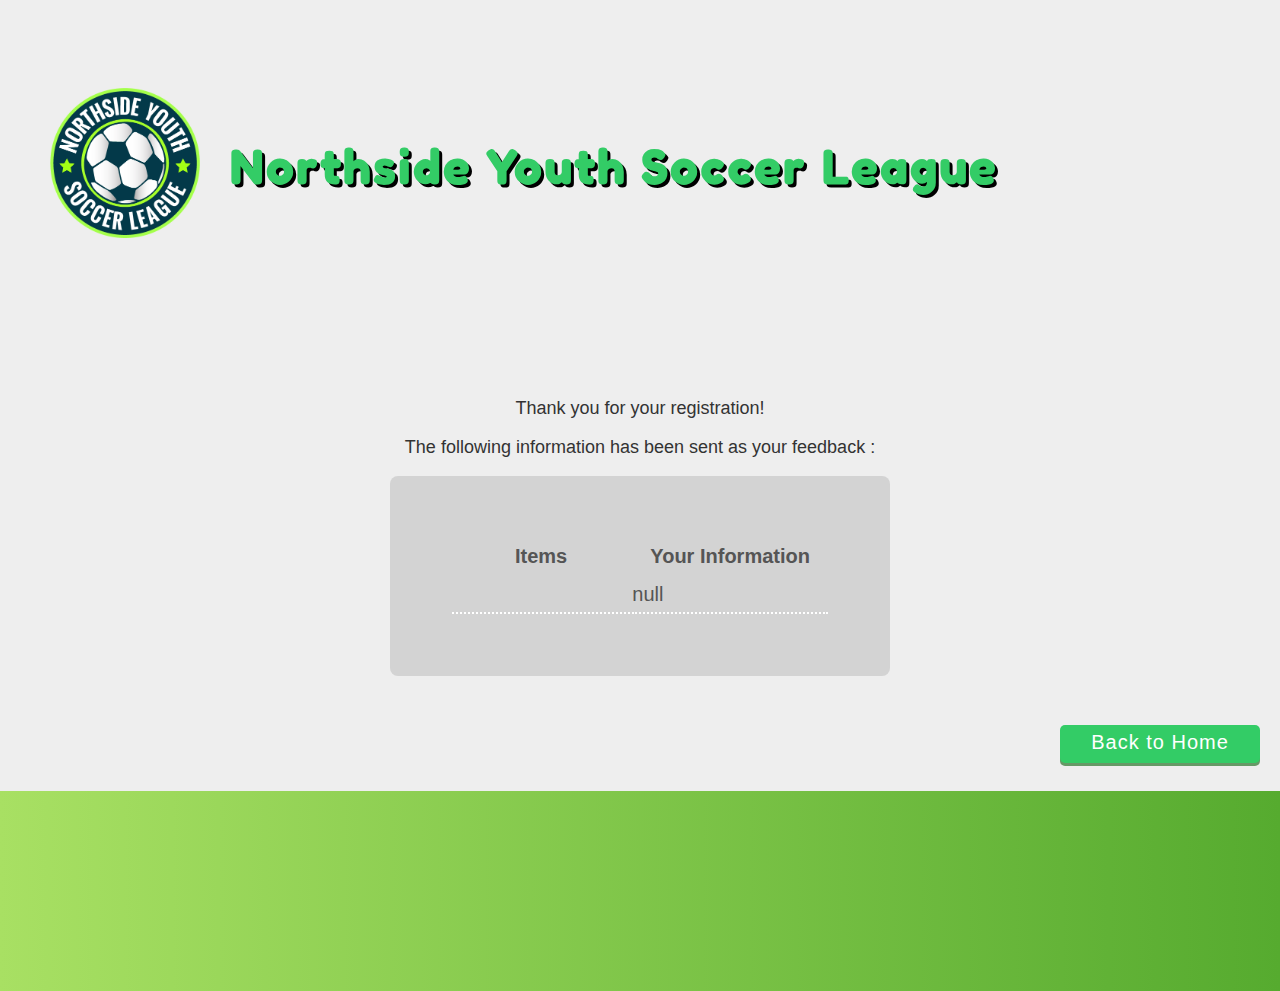
<file: html/show_data.html>
<!DOCTYPE html>
<html lang="en">

<head>
  <meta charset="utf-8">
  <title>Feedback Sent</title>
  <link href="https://fonts.googleapis.com/css?family=Fredoka+One" rel="stylesheet">
  <link rel="stylesheet" href="https://use.fontawesome.com/releases/v5.7.2/css/all.css" integrity="sha384-fnmOCqbTlWIlj8LyTjo7mOUStjsKC4pOpQbqyi7RrhN7udi9RwhKkMHpvLbHG9Sr" crossorigin="anonymous">
  <link rel="stylesheet" href="../css/nysl_3.css">
  <link rel="shortcut icon" href="../logos/favicon.ico" type="image/vnd.microsoft.icon">

</head>

<body>
  <header>
    <div class="logo">
      <a href="index.html"><img src="../logos/nysl_logo.png" alt="NYSL Logo"></a>
    </div>
    <div class="main-title">
      <h1>Northside Youth Soccer League</h1>
    </div>
  </header>
  <div class="icon"><i class="fas fa-check-circle fa-10x"></i></div>
  <div class="submission">
    <p>Thank you for your registration!</p>
    <p>The following information has been sent as your feedback &#58;</p>
    <table class="last-page">
    <tr>
      <th>Items</th>
      <th>Your Information</th>
    </tr>

    <script>
      var args = location.search.substr(1).split('&');
      for (var i = 0; i < args.length; ++i) {
        var parts = args[i].split('=');
        if (parts != null) {
          var field = parts[0];
          var value = parts[1];
          if (value == null) {
            value = "null"
          } else {
            value = unescape(value.replace(/\+/g, ' ')) ;
          }

          document.writeln('<tr><td align="left">' + field + '</td>');
          document.writeln('<td align="left">' + value + '</td></tr>');
        }
      }
    </script>



  </table>
<div><a href="index.html">Back to Home</a></div>
</div>
<footer></footer>
</body>

</html>
</file>
<file: css/nysl_3.css>
body {
  margin: 0 auto;
  font-family: 'calibri', sans-serif;
  background-color: #EEEEEE;
  width: 100%;
  color: #333333;
}

/* header */
header {
  background-image: url('https://static1.squarespace.com/static/55a5b8bfe4b09b09008e5753/t/55f31103e4b0106c8c52cfd2/1441992964256/soccer_banner.jpg?format=1500w');
  height: 330px;
  background-size: cover;
  display: flex;
  flex-wrap: wrap;
  align-items: center;
}

img {
  height: 150px;
  width: 150px;
}

.logo {
  width: 180px;
  padding-left: 50px;
}
/* main container */
.main {
  display: flex;
  flex-direction: column;
  z-index: 1;
  position: relative;
  align-items: center;
}
/* main */

h1 {
  margin: 0;
  font-family: 'Fredoka One', cursive, sans-serif;
  font-size: 50px;
  letter-spacing: 2px;
  color: #33CC66;
  text-shadow: 3px 3px 0 #000;
}

h2 {
  color: #eee;
  font-size: 30px;
  text-shadow: 2px 2px 0 #005500;
  height: 40px;
  /* padding:50px 0 0 150px; */
  letter-spacing: 1px;
  /* margin:10px 0; */
}

.h2label {
  background-color: #33CC66;
  width: 400px;
  border-radius: 30px;
  height: 60px;
  display: flex;
  justify-content: center;
  align-items: center;
  margin: 50px 0;
}

.thanks {
  align-self: flex-end;
  background-color: #33CC66;
  width: 500px;
  border-radius: 30px;
  height: 60px;
  margin: 0 auto;
  display: flex;
  justify-content: center;
  align-items: center;
}

.fas {
  color: #33CC66;
}

.icon {
  display: flex;
  justify-content: center;
  align-items: center;
  padding-top: 50px;
}

h3 {
  font-size: 25px;
  margin-bottom: 0;
}

h4 {
  font-size: 25px;
  margin-bottom: 0;
}

/* navigation header */
.nav {
  height: 50px;
  background-color: black;
  display: flex;
  flex-wrap: wrap;
  align-items: center;
  justify-content: center;
}

.nav ul {
  height: 20px;
}

.nav li {
  list-style: none;
  float: left;
  margin-right: 80px;
  text-align: center;
}

a {
  color: #EEEEEE;
  text-decoration: none;
  text-align: center;
  font-size: 20px;
  letter-spacing: 1px;
}

.nav a:hover {
  opacity: 0.8;
  color: #008000;
  transition:0.8s;
}

.current-page {
  color: #33CC66;
}

.strong {
  font-weight: bold;
}



/* about */
.mission {
  /* padding-left: 350px;
  float: right; */
  height: 500px;
  width: 800px;
}

.mission p {
  margin-top: 0;
  font-size: 18px;
}

.container {
  height: 400px;
  margin-right: 50px;
  padding-left: 100px;
}

.container p:first-child {
  margin-top: 0;
}

/* contact */
.contact p {
  font-size: 21px;
  color: #EEEEEE;
}

.contact a {
  font-size: 23px;
}

.contact {
  padding: 30px;
  margin-bottom: 120px;
  background: linear-gradient(-135deg, #11998e, #38ef7d);
  border-radius: 25px;
  width: 400px;
  height: 180px;
  align-self: flex-end;
  display: flex;
  justify-content: center;
  align-items: center;
  flex-wrap: wrap;
  flex-direction: column;
  margin-right: 50px;
}

.send-button {
  width: 100%;
  background-color: rgba(86,171,47,0.8);
  color: #ddd;
  border: none;
  box-shadow: 3px #005500;
  outline: 0;
  display: flex;
  height:55px;
  border-radius: 10px;
  box-shadow: 0px 3px #669966;
}
.send-button:hover {
  background-color: rgb(81,161,44);
  transition: 0.8s;
}
.send-button:active {
  box-shadow: none;
  position: relative;
  top: 3px;
}

.send-button a {
  text-decoration: none;
  font-style: normal;
  width: 100%;
  cursor: pointer;
  align-self: center;
}

.mail {
  opacity: 0.8;
  z-index: -1;
  background-image: url('https://www.inma.org/files/images/blogs/feature_photos/Stines-EmailChannel-1800.jpg');
  transform: scale(-1, 1);
  background-size: cover;
  width: 100%;
  height: 100%;
  position: absolute;
  top: 0;
  left: 0;
}

/* home page */
section p {
  margin-top: 0;
}

.background {
  opacity: 0.7;
  z-index: -1;
  background-image: url('https://upward.blob.core.windows.net/media/Default/images/full/soccer/Soccer-Slide-Clinics.jpg');
  background-size: cover;
  transform: scale(-1, 1);
  width: 100%;
  height: 100%;
  position: absolute;
  top: 0;
  left: 0;
}

.events {
  width: 600px;
  padding: 0 20px;
  margin-bottom: 100px;
  height: 350px;
  background: rgba(211, 211, 211, 0.7);
  border-radius: 20px;
  box-shadow: 3px 3px #555555;
  display: flex;
  justify-content: center;
  flex-direction: column;
}

.events section p {
  font-size: 18px;
  border-bottom: 1px solid #888;
}

.events section h4 {
  font-size: 25px;
  margin-bottom: 0;
  opacity: 0.8;
  width: 140px;
}

.events section h4:hover {
  opacity: 1;
  position: relative;
  bottom: 3px;
  transition: 1s;
}

/* Rules and Policies */
table {
  width: 700px;
}

.rule1 {
  text-align: center;
}
.rule2 {
  font-weight: normal;
}

.rule-container {
  margin: 50px 0;
  padding:50px 90px;
  background: #D3D3D3;
  border-radius: 5px;
  width: 60%;
}

.rule-container ul {
  display: inline-block;
  margin: 0 auto;
}

.rule-container li {
  margin: 0 auto;
}

.rule-container p {
  font-size: 17px;
}

.abc {
  list-style: lower-alpha;
}

.nodots {
  list-style: none;
}

.bkdots {
  list-style: square;
}

.wtdots {
  list-style: circle;
}

/* game info */
.info-container {
  width:100%;
  display: flex;
  justify-content: center;
  align-content: center;
  flex-direction: column;
}
table {
  margin: 0 auto;
  margin-bottom: 20px;
}

.dates th, .dates td {
  height: 20px;
  width: 150px;
  text-align: left;
}

.dates th {
  text-decoration: underline;
  font-weight: bold;
  font-size: 20px;
}

.locations {
  width: 100%;
  background-color: #D3D3D3;
  margin-bottom: 0;
  display: flex;
  justify-content: center;
  align-items: center;
  height: 650px;
  align-self: stretch;
}

.locations th, .locations td {
  width: 300px;
}

.locations th {
  text-align: left;
  font-size: 20px;
  font-style: italic;
}

h5, h6 {
  padding-left: 374px;
  font-style: italic;
}

h5 {
  margin-bottom: 20px;
  font-size: 20px;
}

h6 {
  text-decoration: underline;
  font-size: 17px;
  margin: 20px 0;
}

.facility {
  margin-bottom: 0;
}

.facility th {
  width: 13%;
  text-align: left;
}

.facility td {
  width: 87%;
}

.person th {
  width: 30%;
  text-align: left;
}

.person td {
  width: 70%;
  text-align: left;
}

.numbers th {
  width: 7%;
  text-align: left;
}

.numbers td {
  width: 43%;
}

.numbers a {
  color: blue;
  text-decoration: underline;
  font-size: 16px;
}

.additional {
  margin: 0 auto;
  width: 700px;
  padding-left: 6px;
  margin-top: 20px;
  margin-bottom: 20px;
}

.sub {
  font-size: 16px;
}

/* form */
form {
  margin: 0 auto;
  margin-bottom: 50px;
  padding:50px 0 100px 100px;
  width: 70%;
  font-size: 17px;
  flex-wrap: wrap;
  background: #D3D3D3;
  border-radius: 8px;
}

.flex-container {
  display: flex;
  justify-content: space-between;
  padding-bottom: 20px;
}

.thick {
  height: 150px;
  padding-bottom: 0;
}

.padding-bottom {
  padding-bottom: 20px;
}

.firstName, .lastName {
  width: 50%;
}

.lastName input {
  width: 59.5%;
}

.city, .zip {
  width: 50%;
}

.bd {
  width: 50%;
  display: flex;
  align-items: center;
}
.bd label {
  flex-basis: 100px;
}
.bd input {
  width: 70%;
}
.radio-b , .check-b {
  display: none;
}
.radio-parts ,.checkparts {
  padding-left: 20px;
  position: relative;
  margin-right: 20px;
  cursor: pointer;
}

.radio-parts::before {
  content: "";
  display: block;
  position: absolute;
  top: 0;
  left: 0;
  width: 18px;
  height: 18px;
  border: 1px solid #999;
  border-radius: 50%;
  background:#eee;
}

.radio-b + label {
  color: #00CC00;
}

.radio-b:checked + .radio-parts {
  /* color: #00CC00; */
}

.radio-b:checked + .radio-parts::after {
  content: "";
  display: block;
  position: absolute;
  top: 3px;
  left: 3px;
  width: 14px;
  height: 14px;
  background: #00CC00;
  border-radius: 50%;
}

.checkparts::before {
  content: "";
  display: block;
  position: absolute;
  top: 0;
  left: 0;
  width: 18px;
  height: 18px;
  border: 1px solid #999;
  border-radius: 30%;
  background:#eee;
}
.check-b:checked + .checkparts::after {
  content: "";
  display: block;
  position: absolute;
  top: -3px;
  left: 5px;
  width: 7px;
  height: 14px;
  transform: rotate(40deg);
  border-bottom: 3px solid #00CC00;
  border-right: 3px solid #00CC00;
}

.gender {
  width: 40%;
  display: flex;
  flex-direction: row;
  align-items: center;
}

.gender input {
  cursor: pointer;
}
.gender span {
  flex-basis: 70px;
}

.phone, .email {
  width: 50%;
}

.email input {
  width: 59.5%;
}

.grade {
  height: 30px;
  display: flex;
  flex-direction: row;
}
.grade span {
  flex-basis: 70px;
}
.grade input {
  font-size: 20px;
  cursor: pointer;
  letter-spacing: 1px;
}

.questions {
  font-size: 17px;
  font-weight: bold;
}

.margin0 {
  margin-top: 0;
}

.text {
  width: 60%;
  height: 25px;
  border-radius: 8px;
}

.street {
  width: 77%;
  height: 25px;
  border-radius: 8px;
}

.parent {
  height: 25px;
  border-radius: 8px;
  width: 75.5%;
}

.box {
  width: 62%;
}

.checkbox input {
  font-size: 25px;
  cursor: pointer;
}

.checkbox .questions {
  padding-bottom: 10px;
}

.permissionToPlay {
  padding-left: 0;
  text-decoration: underline;
  margin-top: 0;
}

.permission {
  padding-bottom: 20px;
}

.question1 {
  font-size: 17px;
  margin-top: 0;
}

.radio {
  flex-direction: column;
  width: 50%;
  flex-wrap: wrap;
  justify-content: space-around;
}

.radio input {
  cursor: pointer;
}

.btn {
  padding: 0 130px 0 0;
  font-size: 18px;
}

.signature {
  width: 60%;
  height: 25px;
}

.today {
  width: 40%;
  height: 25px;
  border-radius: 8px;
}

.signature input {
  height: 25px;
  width: 60%;
  border-radius: 8px;
}

.today input {
  width: 57%;
  height: 25px;
  border-radius: 8px;
}

.submit {
  padding-right: 120px;
}

button {
  width: 35%;
  height: 40px;
  border-radius: 10px;
  font-size: 25px;
  float: right;
  background-color: gray;
  color: white;
  letter-spacing: 3px;
  box-shadow: 0px 3px #555555;
  cursor: pointer;
  outline: 0;
  border: 0;
}

button:active {
  box-shadow: none;
  position: relative;
  top: 3px;
}

/* map */
.map {
  width: 300px;
  height: 225px;
}

/* submission */
.submission {
  display: flex;
  flex-direction: column;
  flex-wrap: wrap;
}

.submission p {
  text-align: center;
  font-size: 18px;
}

.submission p:first-child {
  margin-bottom: 0;
}

.submission h5 {
  text-align: right;
  padding-right: 100px;
  text-decoration: underline;
}

.submission div {
  width: 200px;
  height: 55px;
  align-self: flex-end;
  display: flex;
  justify-content: center;
  align-items: center;
  margin: 20px;
}

.submission a {
  background-color: #33CC66;
  color: white;
  width: 200px;
  display: inline-block;
  height: 32px;
  padding-top: 6px;
  border-radius: 5px;
  box-shadow: 0px 3px #669966;
}

.submission a:active {
  box-shadow: none;
  position: relative;
  top: 3px;
}

.last-page {
  width: 500px;
  background: #D3D3D3;
  font-size: 20px;
  line-height: 35px;
  padding: 60px;
  border-radius: 8px;
  color: #555555;
}

.last-page th {
  width: 100px;
  text-align: center;
}

.last-page td {
  border-bottom: 2px dotted white;
  padding: 0;
  width: 100px;
}

footer {
  height: 200px;
  background: #56ab2f;
  /* fallback for old browsers */
  background: -webkit-linear-gradient(to right, #a8e063, #56ab2f);
  /* Chrome 10-25, Safari 5.1-6 */
  background: linear-gradient(to right, #a8e063, #56ab2f);
  /* W3C, IE 10+/ Edge, Firefox 16+, Chrome 26+, Opera 12+, Safari 7+ */
}
summary {
  font-size: 25px;
  font-weight: bold;
  cursor: pointer;
  list-style-image: url(https://s3-us-west-2.amazonaws.com/s.cdpn.io/85188/arrow-right.svg);
  outline: none;
}
summary::-webkit-details-marker {
  background: url(https://s3-us-west-2.amazonaws.com/s.cdpn.io/85188/arrow-right.svg) no-repeat center/6px;
  color: transparent;
}
details {
  margin:10px;
}
</file>
